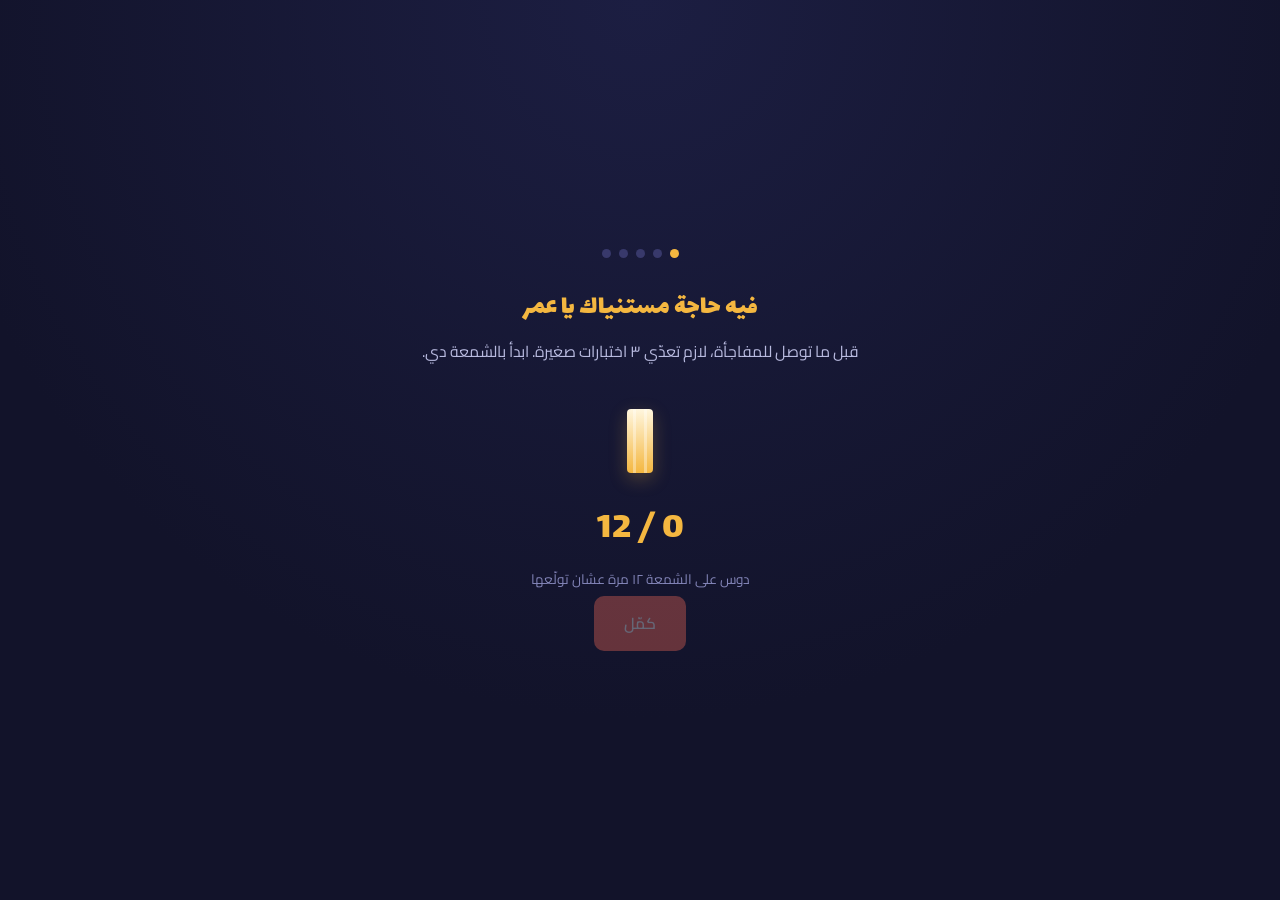
<file: index.html>
<!DOCTYPE html>
<html lang="ar" dir="rtl">
<head>
<meta charset="UTF-8">
<meta name="viewport" content="width=device-width, initial-scale=1, viewport-fit=cover">
<title>عيد ميلاد عمر</title>
<link rel="preconnect" href="https://fonts.googleapis.com">
<link href="https://fonts.googleapis.com/css2?family=Lalezar&family=Cairo:wght@400;600;800&display=swap" rel="stylesheet">
<link rel="stylesheet" href="style.css">
</head>
<body>
<div class="stage">
  <div class="dots"><div class="dot on"></div><div class="dot"></div><div class="dot"></div><div class="dot"></div><div class="dot"></div></div>
  <h1>فيه حاجة مستنياك يا عمر</h1>
  <p class="sub">قبل ما توصل للمفاجأة، لازم تعدّي ٣ اختبارات صغيرة. ابدأ بالشمعة دي.</p>
  <div class="candle-wrap">
    <div class="candle" id="candle1"><div class="body"></div><div class="flame" id="flame1"></div></div>
  </div>
  <div class="counter" id="count">0 / 12</div>
  <div class="hint">دوس على الشمعة ١٢ مرة عشان تولّعها</div>
  <a class="action disabled" id="btn1" href="memory.html">كمّل</a>
</div>
<script>
let clicks=0; const need=12;
const candle1=document.getElementById('candle1'), flame1=document.getElementById('flame1'), count=document.getElementById('count'), btn1=document.getElementById('btn1');
candle1.addEventListener('click',()=>{
  if(clicks>=need) return;
  clicks++;
  count.textContent=clicks+' / '+need;
  if(clicks===need){ flame1.classList.add('lit'); btn1.classList.remove('disabled'); }
});
</script>
</body>
</html>
</file>
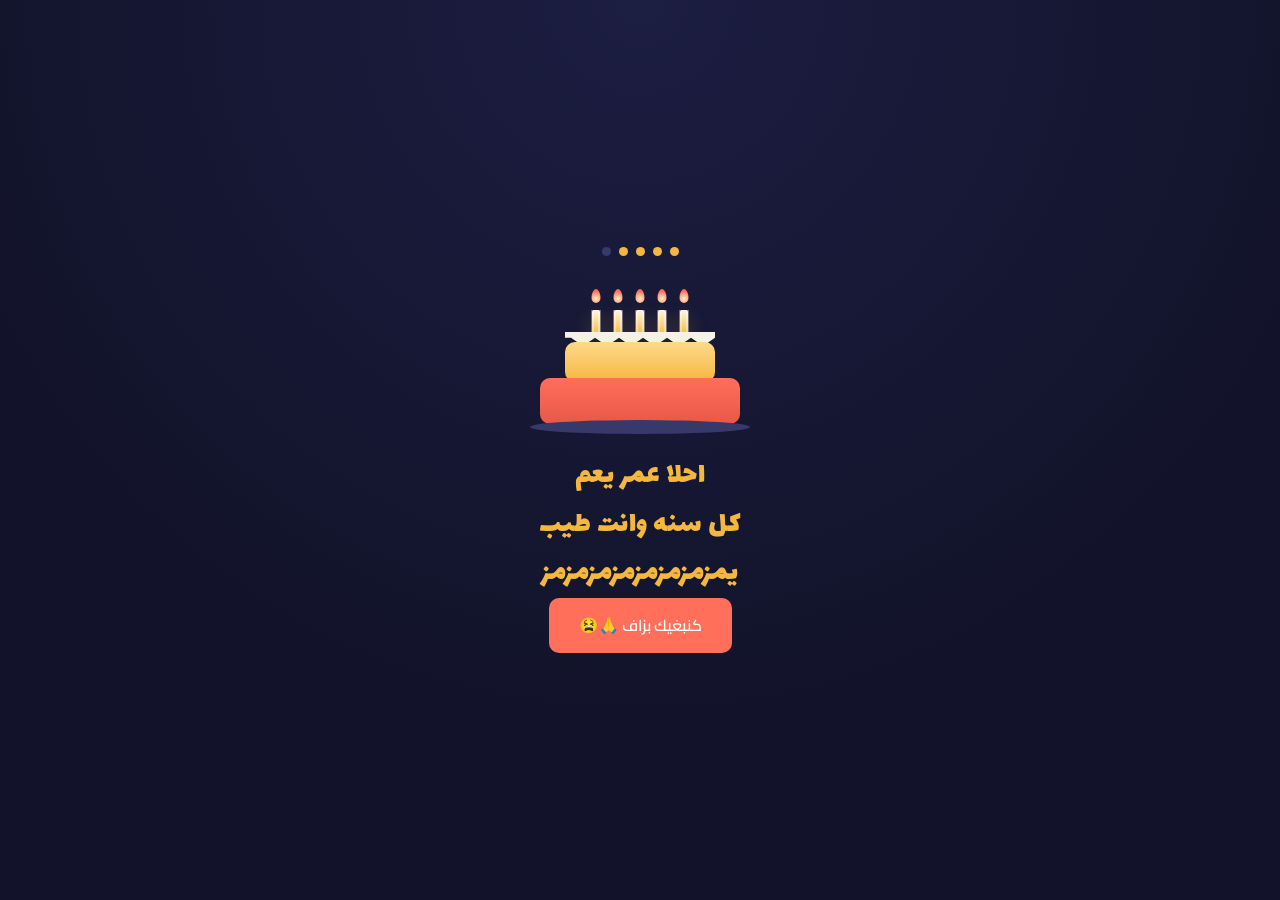
<file: cake.html>
<!DOCTYPE html>
<html lang="ar" dir="rtl">
<head>
<meta charset="UTF-8">
<meta name="viewport" content="width=device-width, initial-scale=1, viewport-fit=cover">
<title>كل سنة وانت طيب يا عمر</title>
<link rel="preconnect" href="https://fonts.googleapis.com">
<link href="https://fonts.googleapis.com/css2?family=Lalezar&family=Cairo:wght@400;600;800&display=swap" rel="stylesheet">
<link rel="stylesheet" href="style.css">
</head>
<body>
<div class="stage">
  <div class="dots"><div class="dot on"></div><div class="dot on"></div><div class="dot on"></div><div class="dot on"></div><div class="dot"></div></div>
  <div class="cake" id="cake">
    <div class="confetti" id="confetti"></div>
    <div class="fcandles" id="fcandles"></div>
    <div class="drip"></div>
    <div class="tier tier2"></div>
    <div class="tier tier1"></div>
    <div class="plate"></div>
  </div>
  <div class="message">احلا عمر يعم<br>كل سنه وانت طيب<br>يمزمزمزمزمزمزمزمز</div>
  <a class="action" id="btn4" href="yamazmaz.html">كنبغيك بزاف 🙏😫</a>
</div>
<script>
const fc=document.getElementById('fcandles');
for(let i=0;i<5;i++){
  fc.innerHTML+='<div class="candle"><div class="body"></div><div class="flame lit" style="animation-delay:'+(i*0.13)+'s"></div></div>';
}
const conf=document.getElementById('confetti');
const colors=['#f4b740','#ff6f59','#f6f1e7','#8fd3c7'];
const shapes=['circle','square','triangle'];
for(let i=0;i<40;i++){
  const s=document.createElement('span');
  const shape=shapes[Math.floor(Math.random()*shapes.length)];
  const c=colors[Math.floor(Math.random()*colors.length)];
  let style='left:'+(Math.random()*100)+'%; animation-delay:'+(Math.random()*0.8)+'s; animation-duration:'+(1.8+Math.random()*1.4)+'s;';
  if(shape==='circle') style+='width:8px;height:8px;border-radius:50%;background:'+c+';';
  else if(shape==='square') style+='width:8px;height:8px;background:'+c+';';
  else style+='width:0;height:0;border-left:5px solid transparent;border-right:5px solid transparent;border-bottom:9px solid '+c+';';
  s.style.cssText=style;
  conf.appendChild(s);
}
</script>
</body>
</html>
</file>
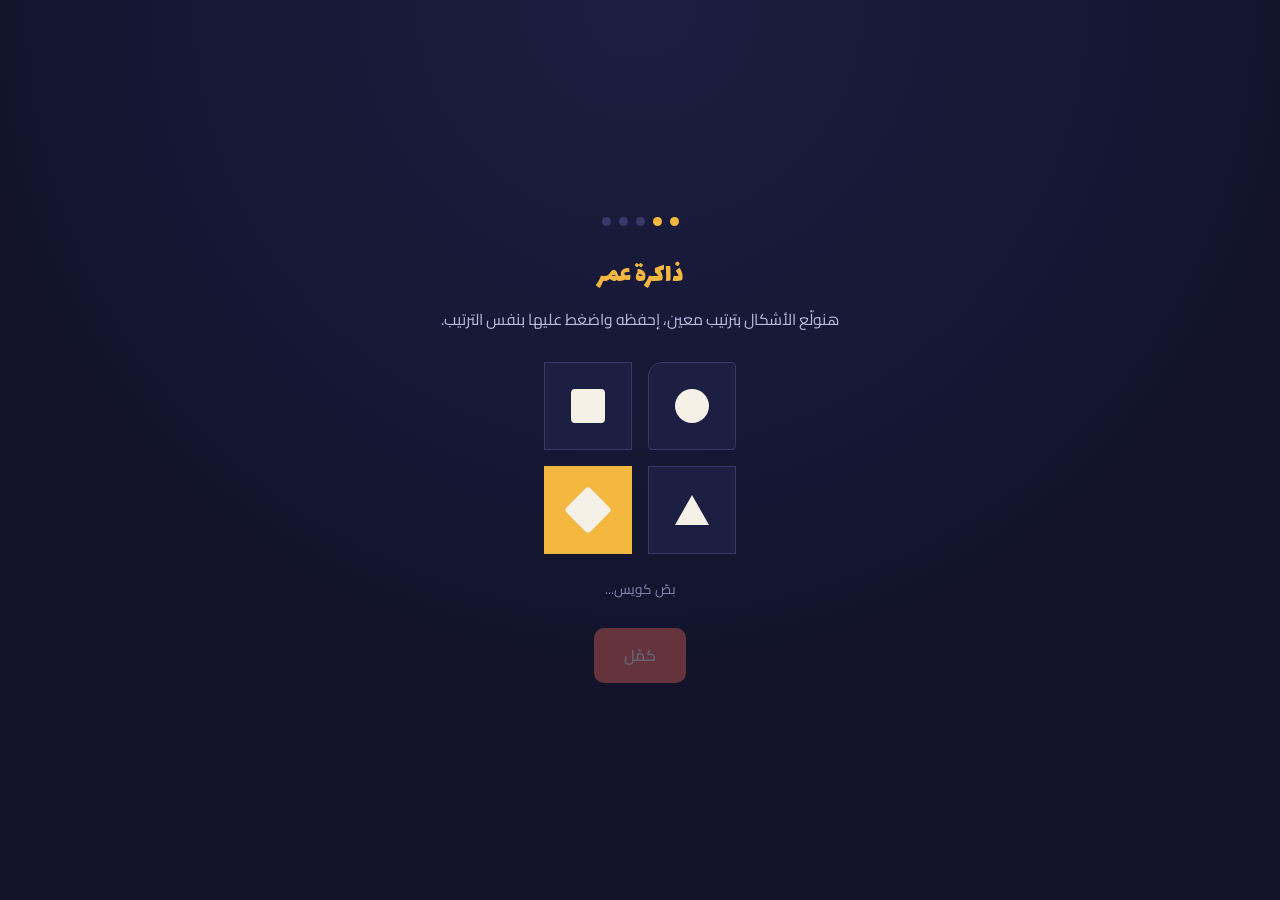
<file: memory.html>
<!DOCTYPE html>
<html lang="ar" dir="rtl">
<head>
<meta charset="UTF-8">
<meta name="viewport" content="width=device-width, initial-scale=1, viewport-fit=cover">
<title>ذاكرة عمر</title>
<link rel="preconnect" href="https://fonts.googleapis.com">
<link href="https://fonts.googleapis.com/css2?family=Lalezar&family=Cairo:wght@400;600;800&display=swap" rel="stylesheet">
<link rel="stylesheet" href="style.css">
</head>
<body>
<div class="stage">
  <div class="dots"><div class="dot on"></div><div class="dot on"></div><div class="dot"></div><div class="dot"></div><div class="dot"></div></div>
  <h1>ذاكرة عمر</h1>
  <p class="sub">هنولّع الأشكال بترتيب معين، إحفظه واضغط عليها بنفس الترتيب.</p>
  <div class="grid" id="grid">
    <div class="tile" data-shape="circle"><div class="shape"></div></div>
    <div class="tile" data-shape="square"><div class="shape"></div></div>
    <div class="tile" data-shape="triangle"><div class="shape"></div></div>
    <div class="tile" data-shape="diamond"><div class="shape"></div></div>
  </div>
  <div class="hint" id="memHint">بصّ كويس...</div>
  <div class="error" id="memErr"></div>
  <a class="action disabled" id="btn2" href="question.html">كمّل</a>
</div>
<script>
const tiles=[...document.querySelectorAll('.tile')];
const sequence=[1,3,0,2];
let userStep=0, playing=true;
const btn2=document.getElementById('btn2');
function flashTile(i,cb){
  tiles[i].classList.add('flash');
  setTimeout(()=>{ tiles[i].classList.remove('flash'); cb&&cb(); },420);
}
function playSequence(){
  playing=true; userStep=0;
  document.getElementById('memHint').textContent='بصّ كويس...';
  let i=0;
  function step(){
    if(i>=sequence.length){ playing=false; document.getElementById('memHint').textContent='دلوقتي جربك، دوس بنفس الترتيب'; return; }
    flashTile(sequence[i],()=>{ i++; setTimeout(step,180); });
  }
  setTimeout(step,500);
}
tiles.forEach((t,i)=>t.addEventListener('click',()=>{
  if(playing) return;
  flashTile(i);
  if(sequence[userStep]===i){
    userStep++;
    document.getElementById('memErr').textContent='';
    if(userStep===sequence.length){ btn2.classList.remove('disabled'); document.getElementById('memHint').textContent='تمام، دوس كمّل'; }
  } else {
    document.getElementById('memErr').textContent='مش هو الترتيب، جرب تاني';
    setTimeout(playSequence,900);
  }
}));
playSequence();
</script>
</body>
</html>
</file>
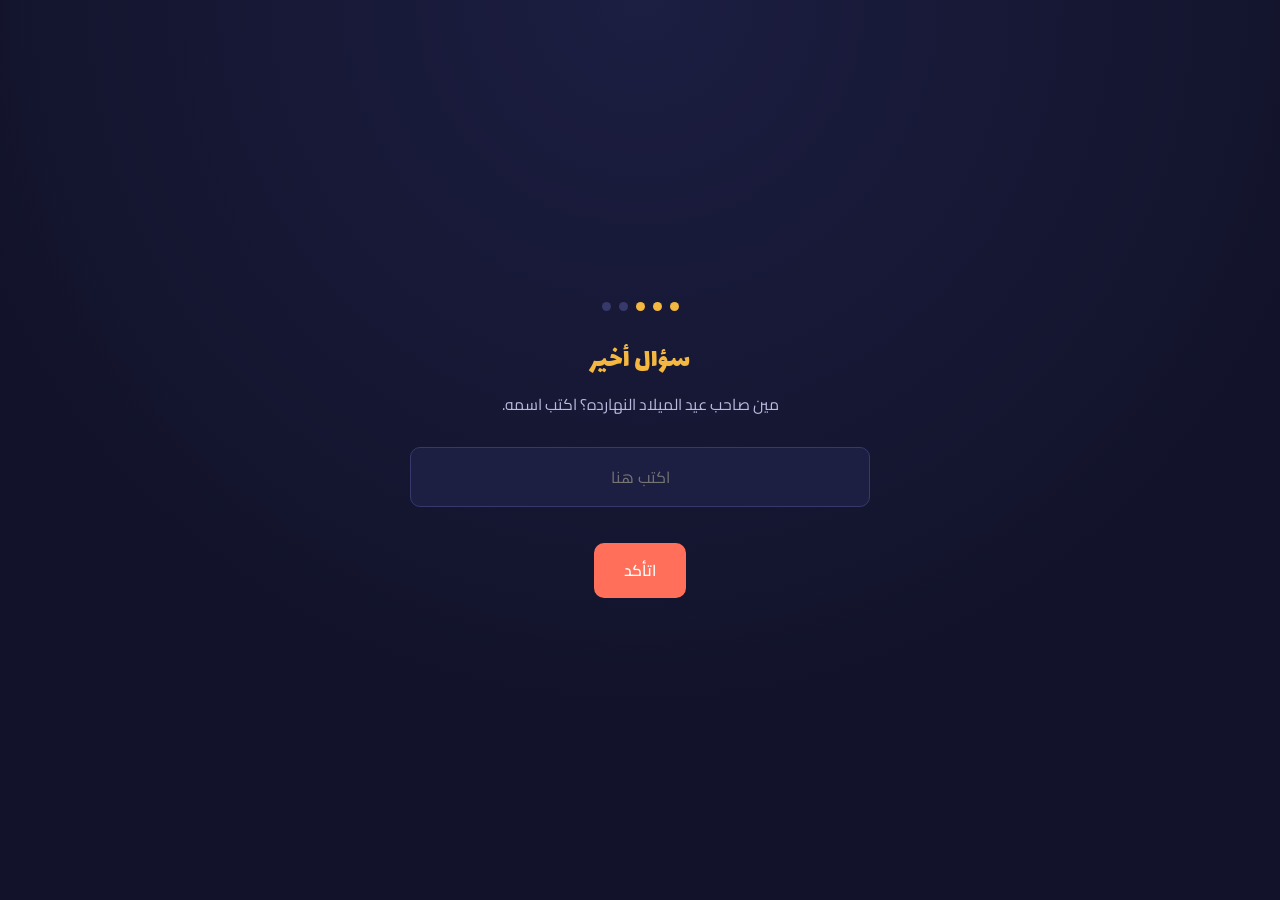
<file: question.html>
<!DOCTYPE html>
<html lang="ar" dir="rtl">
<head>
<meta charset="UTF-8">
<meta name="viewport" content="width=device-width, initial-scale=1, viewport-fit=cover">
<title>سؤال أخير</title>
<link rel="preconnect" href="https://fonts.googleapis.com">
<link href="https://fonts.googleapis.com/css2?family=Lalezar&family=Cairo:wght@400;600;800&display=swap" rel="stylesheet">
<link rel="stylesheet" href="style.css">
</head>
<body>
<div class="stage">
  <div class="dots"><div class="dot on"></div><div class="dot on"></div><div class="dot on"></div><div class="dot"></div><div class="dot"></div></div>
  <h1>سؤال أخير</h1>
  <p class="sub">مين صاحب عيد الميلاد النهارده؟ اكتب اسمه.</p>
  <input type="text" id="wordInput" placeholder="اكتب هنا">
  <div class="error" id="wordErr"></div>
  <button class="action" id="btn3">اتأكد</button>
</div>
<script>
document.getElementById('btn3').addEventListener('click',()=>{
  const v=document.getElementById('wordInput').value.trim();
  if(v.includes('عمر')){ window.location.href='cake.html'; }
  else{ document.getElementById('wordErr').textContent='لأ، فكر تاني :)'; }
});
document.getElementById('wordInput').addEventListener('keydown',e=>{ if(e.key==='Enter') document.getElementById('btn3').click(); });
</script>
</body>
</html>
</file>
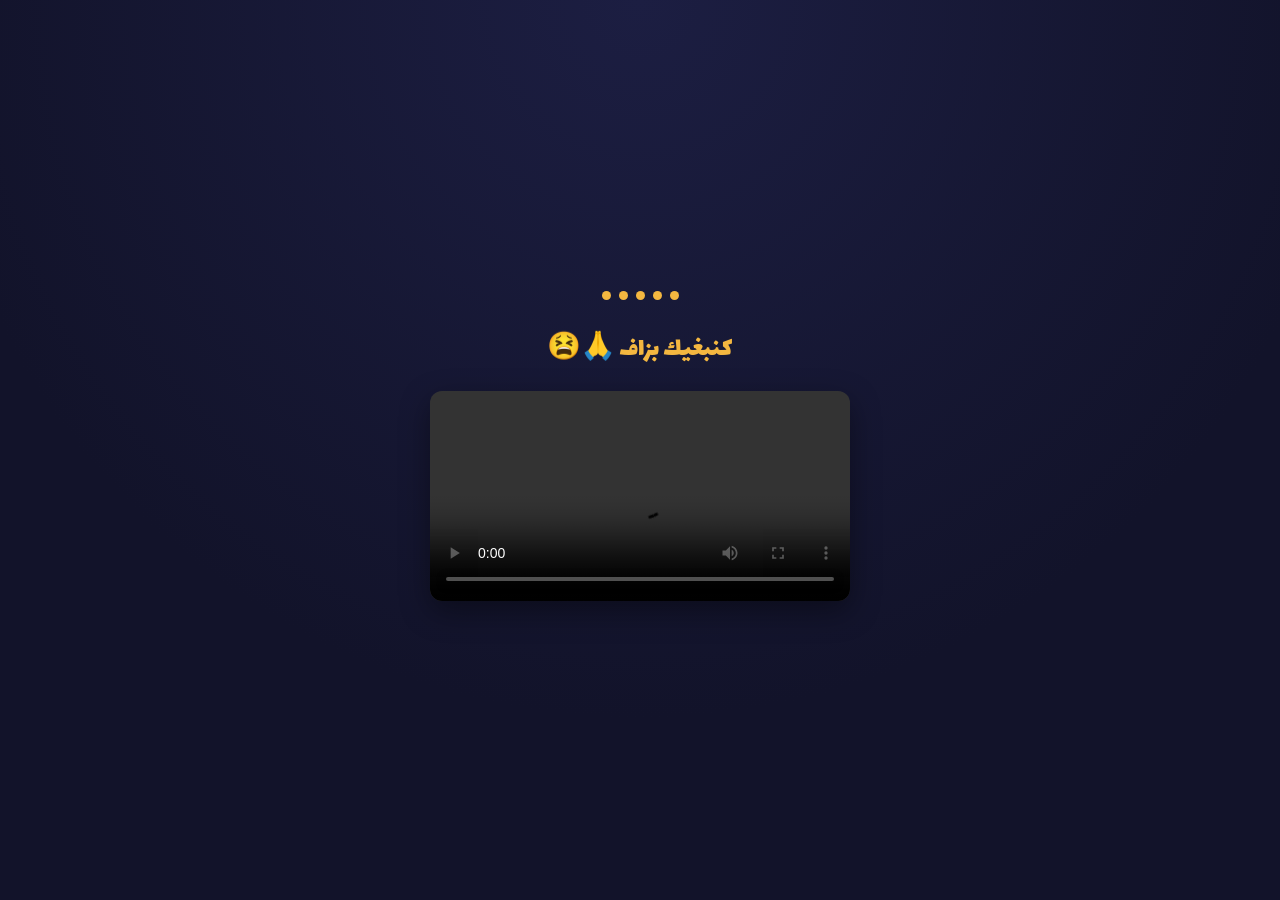
<file: yamazmaz.html>
<!DOCTYPE html>
<html lang="ar" dir="rtl">
<head>
<meta charset="UTF-8">
<meta name="viewport" content="width=device-width, initial-scale=1, viewport-fit=cover">
<title>ادخل هنا يمزمز</title>
<link rel="preconnect" href="https://fonts.googleapis.com">
<link href="https://fonts.googleapis.com/css2?family=Lalezar&family=Cairo:wght@400;600;800&display=swap" rel="stylesheet">
<link rel="stylesheet" href="style.css">
</head>
<body>
<div class="stage">
  <div class="dots"><div class="dot on"></div><div class="dot on"></div><div class="dot on"></div><div class="dot on"></div><div class="dot on"></div></div>
  <h1>كنبغيك بزاف 🙏😫</h1>
  <video class="final-video" controls autoplay playsinline>
    <source src="https://imglink.cc/cdn/LImOFrRKGd.mp4" type="video/mp4">
  </video>
</div>
</body>
</html>
</file>
<file: style.css>
:root{
  --bg:#12132a; --bg2:#1c1e42; --gold:#f4b740; --coral:#ff6f59; --cream:#f6f1e7; --line:#38396b;
}
*{box-sizing:border-box}
html,body{height:100%;margin:0}
body{
  background:radial-gradient(circle at 50% 0%, var(--bg2), var(--bg) 65%);
  color:var(--cream); font-family:'Cairo',sans-serif;
  display:flex; align-items:center; justify-content:center; min-height:100%;
  padding:24px; overflow-x:hidden;
}
.stage{width:100%; max-width:460px; text-align:center; position:relative}
.dots{display:flex; justify-content:center; gap:8px; margin-bottom:28px}
.dot{width:9px;height:9px;border-radius:50%;background:var(--line);transition:.3s}
.dot.on{background:var(--gold)}
h1{font-family:'Lalezar',cursive; font-size:1.7rem; margin:0 0 10px; color:var(--gold); font-weight:400}
p.sub{color:#b9bbe0; margin:0 0 28px; line-height:1.7; font-size:.98rem}
.step{display:none}
.step.active{display:block}

/* candle scene */
.candle-wrap{display:flex; justify-content:center; margin:10px 0 26px}
.candle{width:26px; height:80px; position:relative; cursor:pointer; user-select:none; -webkit-tap-highlight-color:transparent}
.candle .body{position:absolute; bottom:0; width:100%; height:64px; border-radius:4px;
  background:linear-gradient(180deg,#fff6de,var(--gold)); box-shadow:0 6px 18px rgba(244,183,64,.25)}
.candle .body::before,.candle .body::after{content:"";position:absolute;top:0;bottom:0;width:3px;background:rgba(255,255,255,.35)}
.candle .body::before{right:6px}
.candle .body::after{left:6px}
.flame{position:absolute; top:-22px; left:50%; transform:translateX(-50%); width:14px; height:22px;
  background:radial-gradient(circle at 50% 70%, #fff3c4, var(--coral) 70%);
  border-radius:50% 50% 50% 50% / 65% 65% 35% 35%;
  animation:flick 1.1s ease-in-out infinite; opacity:0}
.flame.lit{opacity:1}
@keyframes flick{0%,100%{transform:translateX(-50%) scale(1) rotate(-3deg)}50%{transform:translateX(-50%) scale(1.08) rotate(3deg)}}
.counter{font-family:'Lalezar',cursive; font-size:2.4rem; color:var(--gold); margin:14px 0 6px}
.hint{color:#8385b8; font-size:.85rem; margin-bottom:4px}

/* memory game */
.grid{display:grid; grid-template-columns:repeat(2,88px); gap:16px; justify-content:center; margin:10px 0 22px}
.tile{width:88px; height:88px; background:var(--bg2); border:1px solid var(--line); display:flex; align-items:center; justify-content:center; cursor:pointer; transition:.15s}
.tile.flash{background:var(--gold); border-color:var(--gold)}
.tile .shape{width:34px;height:34px;background:var(--cream)}
.tile[data-shape="circle"] .shape{border-radius:50%}
.tile[data-shape="square"] .shape{border-radius:4px}
.tile[data-shape="diamond"] .shape{transform:rotate(45deg); border-radius:4px}
.tile[data-shape="triangle"] .shape{background:none;width:0;height:0;border-left:17px solid transparent;border-right:17px solid transparent;border-bottom:30px solid var(--cream)}
.tile[data-shape="circle"]{border-radius:14px 4px 4px 4px}

/* word step */
input[type=text]{width:100%; padding:14px 16px; border-radius:10px; border:1px solid var(--line);
  background:var(--bg2); color:var(--cream); font-family:'Cairo',sans-serif; font-size:1rem; text-align:center; outline:none; margin-bottom:14px}
input[type=text]:focus{border-color:var(--gold)}

.action{
  display:inline-block; background:var(--coral); color:#fff; border:none; padding:13px 30px; border-radius:10px;
  font-family:'Cairo',sans-serif; font-weight:600; font-size:.98rem; cursor:pointer; transition:.2s;
  text-decoration:none;
}
.action:hover{transform:translateY(-2px)}
.action:disabled,.action.disabled{opacity:.35; cursor:default; pointer-events:none; transform:none}
.error{color:var(--coral); font-size:.85rem; height:18px; margin-top:-6px; margin-bottom:10px}

/* final scene */
.cake{position:relative; width:220px; height:150px; margin:0 auto 10px}
.plate{position:absolute; bottom:0; width:220px; height:14px; background:var(--line); border-radius:50%}
.tier{position:absolute; left:50%; transform:translateX(-50%); border-radius:10px}
.tier1{bottom:10px; width:200px; height:46px; background:linear-gradient(180deg,var(--coral),#e85847)}
.tier2{bottom:52px; width:150px; height:40px; background:linear-gradient(180deg,#ffd98a,var(--gold))}
.drip{position:absolute; bottom:88px; left:50%; transform:translateX(-50%); width:150px; height:14px;
  background:var(--cream); clip-path:polygon(0 0,100% 0,100% 40%,92% 100%,84% 40%,76% 100%,68% 40%,60% 100%,52% 40%,44% 100%,36% 40%,28% 100%,20% 40%,12% 100%,4% 40%,0 40%)}
.fcandles{position:absolute; bottom:98px; left:50%; transform:translateX(-50%); display:flex; gap:14px}
.fcandles .candle{width:8px; height:34px; transform:none}
.fcandles .candle .body{height:26px; border-radius:2px}
.fcandles .flame{width:9px; height:14px; top:-13px}
.confetti{position:absolute; inset:0; pointer-events:none; overflow:visible}
.confetti span{position:absolute; top:-20px; opacity:0; animation:fall 2.6s ease-in forwards}
@keyframes fall{0%{transform:translateY(0) rotate(0);opacity:1}100%{transform:translateY(340px) rotate(340deg);opacity:0}}
.message{font-family:'Lalezar',cursive; font-size:1.9rem; color:var(--gold); line-height:1.6; margin-top:18px; letter-spacing:.5px}

/* video page */
.final-video{width:100%; max-width:420px; border-radius:12px; margin-top:10px; box-shadow:0 10px 30px rgba(0,0,0,.4)}
</file>
